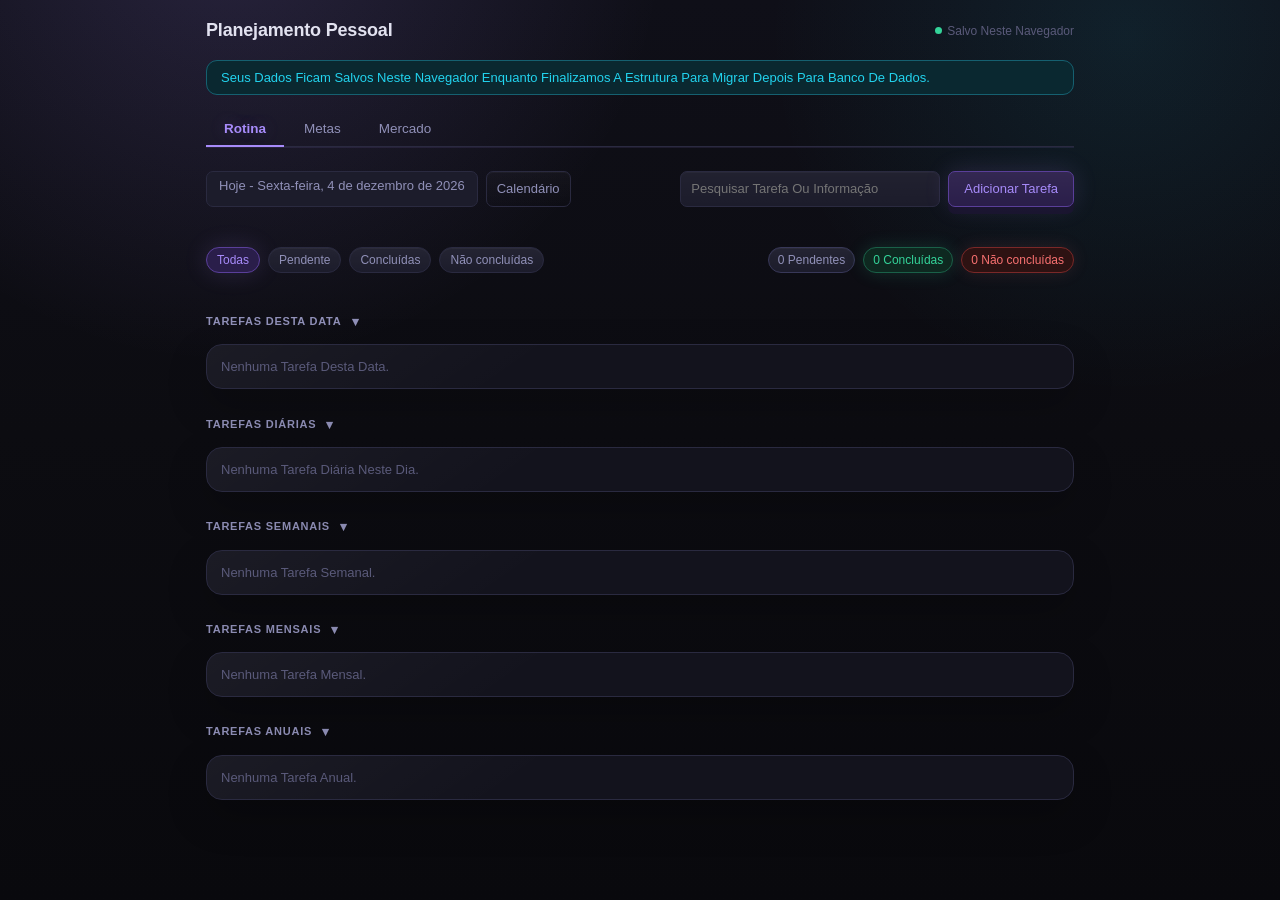
<file: index.html>
<!DOCTYPE html>
<html lang="pt-BR">

<head>
  <meta charset="UTF-8">
  <meta name="viewport" content="width=device-width, initial-scale=1.0">
  <title>Planejamento Pessoal</title>
  <link rel="stylesheet" href="style.css">
  <link rel="manifest" href="manifest.json">
  <meta name="theme-color" content="#13102a">
  <link rel="apple-touch-icon" href="icons/icon-192.png">
  <meta name="apple-mobile-web-app-capable" content="yes">
  <meta name="apple-mobile-web-app-status-bar-style" content="black-translucent">
  <meta name="apple-mobile-web-app-title" content="Planejamento">
</head>
<body>
<div class="app-shell">
  <!-- Header with local save status -->
  <div class="app-header">
    <div class="app-title">Planejamento Pessoal</div>
    <div class="header-right">
      <div class="save-status">
        <div class="save-dot saved" id="save-dot"></div>
        <span id="save-label">Salvo Neste Navegador</span>
      </div>
    </div>
  </div>

  <!-- Temporary notice while the project still uses browser storage -->
  <div class="banner info show">
    <span>Seus Dados Ficam Salvos Neste Navegador Enquanto Finalizamos A Estrutura Para Migrar Depois Para Banco De Dados.</span>
  </div>

  <div class="banner" id="feedback-banner">
    <span id="feedback-text"></span>
  </div>

  <!-- Main navigation -->
  <div class="tabs">
    <button type="button" class="tab active" onclick="switchTab('rotina',this)">Rotina</button>
    <button type="button" class="tab" onclick="switchTab('metas',this)">Metas</button>
    <button type="button" class="tab" onclick="switchTab('mercado',this)">Mercado</button>
  </div>

  <!-- Current page content is injected by app.js -->
  <div id="page-content"></div>
</div>
<div id="form-backdrop" class="form-backdrop" onclick="onBackdropClick()"></div>
<script src="js/utils.js"></script>
<script src="js/storage.js"></script>
<script src="js/state.js"></script>
<script src="js/dataService.js"></script>
<script src="js/rotina.js"></script>
<script src="js/metas.js"></script>
<script src="js/mercado.js"></script>
<script src="js/app.js"></script>

    <script>
      if ('serviceWorker' in navigator) {
        window.addEventListener('load', () => {
          navigator.serviceWorker.register('./service-worker.js')
            .then(reg => console.log('Service Worker registrado:', reg.scope))
            .catch(err => console.error('Falha ao registrar Service Worker:', err));
        });
      }
    </script>
</body>
</html>
</file>
<file: style.css>
:root {
  --bg0: #0c0c11;
  --bg1: #13131d;
  --bg2: #1c1c2b;
  --bg3: #252538;
  --bg4: #2e2e46;
  --tx1: #e2e2f0;
  --tx2: #9090b8;
  --tx3: #5a5a7a;
  --bd1: #2a2a40;
  --bd2: #383858;
  --purple: #a78bfa;
  --purple-bg: #2a1e4a;
  --purple-bd: #5a3f9a;
  --blue: #60a5fa;
  --blue-bg: #162842;
  --blue-bd: #2d5f9a;
  --green: #34d399;
  --green-bg: #0e2820;
  --green-bd: #1a6048;
  --red: #f87171;
  --red-bg: #2d1212;
  --red-bd: #7a2828;
  --yellow: #fbbf24;
  --yellow-bg: #2d2010;
  --yellow-bd: #7a5510;
  --cyan: #22d3ee;
  --cyan-bg: #0a2830;
  --cyan-bd: #156070;
  --pink: #f472b6;
  --pink-bg: #2d1028;
  --pink-bd: #7a2860;
  --orange: #fb923c;
  --orange-bg: #2d1a0d;
  --orange-bd: #7a4010;
  --r-sm: 7px;
  --r-md: 11px;
  --r-lg: 16px;
  --shadow-soft: 0 16px 40px rgba(0, 0, 0, 0.22);
  --shadow-lift: 0 20px 55px rgba(0, 0, 0, 0.34);
  --glow-purple: 0 0 24px rgba(167, 139, 250, 0.16);
  --glow-green: 0 0 18px rgba(52, 211, 153, 0.16);
  --font: -apple-system, BlinkMacSystemFont, 'Segoe UI', Roboto, sans-serif;
}

* {
  box-sizing: border-box;
  margin: 0;
  padding: 0;
}

html {
  background: var(--bg0);
}

body {
  min-height: 100vh;
  font-family: var(--font);
  background:
    radial-gradient(circle at 18% -8%, rgba(167, 139, 250, 0.16), transparent 34vw),
    radial-gradient(circle at 88% 4%, rgba(34, 211, 238, 0.09), transparent 28vw),
    linear-gradient(180deg, #0f0f18 0%, var(--bg0) 48%, #09090d 100%);
  color: var(--tx1);
}

.app-shell {
  position: relative;
  max-width: 900px;
  margin: 0 auto;
  padding: 1.25rem 1rem 3rem;
}

.app-shell::before {
  position: fixed;
  inset: 0;
  z-index: -1;
  pointer-events: none;
  content: '';
  background-image:
    linear-gradient(rgba(255, 255, 255, 0.018) 1px, transparent 1px),
    linear-gradient(90deg, rgba(255, 255, 255, 0.018) 1px, transparent 1px);
  background-size: 44px 44px;
  mask-image: linear-gradient(to bottom, rgba(0, 0, 0, 0.55), transparent 72%);
}

.app-header {
  display: flex;
  align-items: center;
  justify-content: space-between;
  gap: 10px;
  flex-wrap: wrap;
  margin-bottom: 1.2rem;
}

.app-title {
  font-size: 18px;
  font-weight: 600;
  letter-spacing: -0.01em;
}

.header-right,
.save-status,
.cat-left,
.meta-stats,
.market-status-actions,
.market-item-actions {
  display: flex;
  align-items: center;
}

.header-right,
.market-item-actions {
  gap: 8px;
}

.save-status {
  gap: 5px;
  font-size: 12px;
  color: var(--tx3);
}

.save-dot {
  width: 7px;
  height: 7px;
  border-radius: 50%;
  background: var(--tx3);
  transition: background 0.3s;
}

.save-dot.saved {
  background: var(--green);
}

.save-dot.saving {
  background: var(--yellow);
}

.save-dot.error {
  background: var(--red);
}

.banner {
  display: none;
  align-items: center;
  gap: 10px;
  margin-bottom: 1.1rem;
  padding: 9px 14px;
  border-radius: var(--r-md);
  font-size: 13px;
  animation: riseIn 0.26s ease both;
}

.banner.show {
  display: flex;
}

#feedback-banner {
  position: fixed;
  inset: 0;
  z-index: 1300;
  margin: auto;
  width: fit-content;
  max-width: min(420px, calc(100vw - 48px));
  height: fit-content;
  padding: 18px 26px;
  font-size: 15px;
  font-weight: 600;
  text-align: center;
  justify-content: center;
  box-shadow: 0 30px 80px rgba(0, 0, 0, 0.55), 0 8px 24px rgba(0, 0, 0, 0.4);
  pointer-events: none;
  animation: feedbackPop 0.22s ease both;
}

@keyframes feedbackPop {
  from {
    opacity: 0;
    transform: scale(0.92);
  }
  to {
    opacity: 1;
    transform: scale(1);
  }
}

.banner.info {
  background: var(--cyan-bg);
  border: 1px solid var(--cyan-bd);
  color: var(--cyan);
}

.banner.success {
  background: var(--green-bg);
  border: 1px solid var(--green-bd);
  color: var(--green);
}

.banner.error {
  background: var(--red-bg);
  border: 1px solid var(--red-bd);
  color: var(--red);
}

.banner span {
  flex: 1;
}

.action-feedback {
  width: fit-content;
  max-width: min(520px, 100%);
  margin: 7px 0 10px;
  padding: 7px 10px;
  border-radius: var(--r-sm);
  font-size: 12px;
  font-weight: 600;
  line-height: 1.35;
}

.action-feedback.error {
  border: 1px solid var(--red-bd);
  background: var(--red-bg);
  color: var(--red);
}

.action-feedback.success {
  border: 1px solid var(--green-bd);
  background: var(--green-bg);
  color: var(--green);
}

.tabs {
  display: flex;
  gap: 2px;
  margin-bottom: 1.5rem;
  border-bottom: 1px solid var(--bd1);
  box-shadow: 0 1px 0 rgba(167, 139, 250, 0.1);
}

.routine-toolbar,
.routine-toolbar-actions,
.section-header,
.section-flags {
  display: flex;
  align-items: center;
}

.routine-toolbar {
  align-items: stretch;
  justify-content: space-between;
  gap: 12px;
  flex-wrap: wrap;
}

.routine-toolbar-actions {
  gap: 8px;
  flex-wrap: wrap;
}

.date-row,
.routine-toolbar-actions {
  min-height: 36px;
}

.routine-toolbar-actions input {
  width: 260px;
}

.routine-toolbar .date-row {
  margin-bottom: 0;
}

.routine-toolbar .date-label,
.routine-toolbar .cal-toggle,
.routine-toolbar-actions input,
.routine-toolbar-actions .btn {
  min-height: 36px;
}

.routine-filter-row,
.routine-day-summary,
.quick-filters {
  display: flex;
  align-items: center;
  gap: 8px;
  flex-wrap: wrap;
}

.routine-filter-row {
  justify-content: space-between;
  margin-top: 40px;
  margin-bottom: 12px;
}

.routine-day-summary {
  color: var(--tx2);
  font-size: 12px;
}

.summary-pill {
  padding: 5px 9px;
  border: 1px solid var(--bd1);
  border-radius: 999px;
  background: linear-gradient(180deg, rgba(255, 255, 255, 0.035), transparent), var(--bg2);
  box-shadow: inset 0 1px 0 rgba(255, 255, 255, 0.035);
}

.summary-pill strong {
  color: var(--tx1);
}

.summary-pill.pending {
  border-color: var(--bd2);
  color: var(--tx2);
}

.summary-pill.done {
  border-color: var(--green-bd);
  background: var(--green-bg);
  color: var(--green);
  box-shadow: var(--glow-green);
}

.summary-pill.done strong {
  color: var(--green);
}

.summary-pill.missed {
  border-color: var(--red-bd);
  background: var(--red-bg);
  color: var(--red);
  box-shadow: 0 0 18px rgba(248, 113, 113, 0.12);
}

.summary-pill.missed strong {
  color: var(--red);
}

.quick-filters {
  margin-right: auto;
}

.filter-chip {
  padding: 5px 10px;
  border: 1px solid var(--bd1);
  border-radius: 999px;
  background: linear-gradient(180deg, rgba(255, 255, 255, 0.035), transparent), var(--bg2);
  color: var(--tx2);
  cursor: pointer;
  font-family: var(--font);
  font-size: 12px;
  box-shadow: inset 0 1px 0 rgba(255, 255, 255, 0.035);
  transition: all 0.16s ease;
}

.filter-chip:hover,
.filter-chip.active {
  border-color: var(--purple-bd);
  background: var(--purple-bg);
  color: var(--purple);
  box-shadow: var(--glow-purple);
}

.section-header {
  justify-content: flex-start;
  gap: 10px;
  margin: 1.3rem 0 0.55rem;
}

.section-toggle {
  display: inline-flex;
  align-items: center;
  gap: 7px;
  min-height: 28px;
  padding: 0;
  border: none;
  background: none;
  color: var(--tx2);
  cursor: pointer;
  font-family: var(--font);
  font-size: 11px;
  font-weight: 600;
  letter-spacing: 0.07em;
  line-height: 1.2;
  text-transform: uppercase;
}

.section-toggle:hover {
  color: var(--purple);
}

.section-arrow {
  display: inline-flex;
  width: 14px;
  height: 14px;
  align-items: center;
  justify-content: center;
  color: inherit;
  font-size: 13px;
  line-height: 1;
  font-family: var(--font);
  transition: transform 0.24s ease;
}

.section-toggle:hover .section-arrow {
  transform: translateY(1px);
}

.task-form-card {
  position: fixed !important;
  top: 50% !important;
  left: 50% !important;
  z-index: 1100;
  width: min(640px, calc(100vw - 32px));
  max-height: calc(100vh - 48px);
  margin: 0 !important;
  padding: 18px;
  overflow-y: auto;
  box-shadow: 0 30px 80px rgba(0, 0, 0, 0.6), 0 8px 24px rgba(0, 0, 0, 0.4);
  opacity: 0;
  pointer-events: none;
  animation: none !important;
  transition: opacity 0.18s ease, transform 0.18s ease;
  transform: translate(-50%, -50%) scale(0.96) !important;
}

.task-form-card.is-open {
  opacity: 1;
  pointer-events: auto;
  transform: translate(-50%, -50%) scale(1) !important;
}

.meta-form-card {
  margin: 0;
}

.form-backdrop {
  position: fixed;
  inset: 0;
  z-index: 1050;
  background: rgba(6, 6, 12, 0.78);
  backdrop-filter: blur(12px) saturate(120%);
  -webkit-backdrop-filter: blur(12px) saturate(120%);
  opacity: 0;
  pointer-events: none;
  transition: opacity 0.2s ease;
}

.form-backdrop.is-active {
  opacity: 1;
  pointer-events: auto;
}

body.has-form-open {
  overflow: hidden;
}

.form-help {
  margin-top: 2px;
  color: var(--tx3);
  font-size: 12px;
}

.tab {
  position: relative;
  margin-bottom: -1px;
  padding: 8px 18px;
  border: none;
  border-bottom: 2px solid transparent;
  border-radius: var(--r-sm) var(--r-sm) 0 0;
  background: none;
  color: var(--tx2);
  cursor: pointer;
  font-family: var(--font);
  font-size: 13.5px;
  transition: color 0.18s ease, background 0.18s ease, transform 0.18s ease;
}

.tab.active {
  border-bottom-color: var(--purple);
  color: var(--purple);
  font-weight: 600;
  text-shadow: 0 0 16px rgba(167, 139, 250, 0.26);
}

.tab:hover:not(.active) {
  background: var(--bg2);
  color: var(--tx1);
}

.date-row,
.form-row,
.cal-header,
.task-meta-row,
.task-meta-prog,
.prog-wrap {
  display: flex;
  align-items: center;
}

.date-row {
  gap: 8px;
  margin-bottom: 12px;
}

.date-label {
  padding: 6px 12px;
  border: 1px solid var(--bd1);
  border-radius: var(--r-sm);
  background: var(--bg2);
  color: var(--tx2);
  font-size: 13px;
}

.cal-toggle,
.cal-nav,
.btn,
.btn-sm,
.status-btn {
  font-family: var(--font);
  transition: all 0.15s;
}

.cal-toggle {
  padding: 5px 10px;
  border: 1px solid var(--bd1);
  border-radius: var(--r-sm);
  background: linear-gradient(180deg, rgba(255, 255, 255, 0.025), transparent);
  color: var(--tx2);
  cursor: pointer;
  font-size: 13px;
  box-shadow: inset 0 1px 0 rgba(255, 255, 255, 0.035);
}

.cal-toggle:hover {
  border-color: var(--purple-bd);
  background: var(--bg3);
  color: var(--purple);
  box-shadow: var(--glow-purple);
}

.cal-toggle.open {
  border-color: var(--purple-bd);
  background: var(--purple-bg);
  color: var(--purple);
}

.calendar {
  max-height: 0;
  overflow: hidden;
  margin-bottom: 12px;
  padding: 0 16px;
  border: 1px solid var(--bd1);
  border-radius: var(--r-lg);
  background:
    linear-gradient(145deg, rgba(255, 255, 255, 0.035), transparent 42%),
    var(--bg1);
  box-shadow: var(--shadow-soft);
  transform-origin: top center;
  transition: max-height 0.34s ease, padding 0.34s ease, transform 0.34s ease, opacity 0.28s ease;
  opacity: 0;
  transform: perspective(900px) rotateX(-4deg) translateY(-4px);
}

.calendar.open {
  max-height: 400px;
  padding: 14px 16px;
  opacity: 1;
  transform: perspective(900px) rotateX(0deg) translateY(0);
}

.cal-header {
  justify-content: space-between;
  margin-bottom: 12px;
}

.cal-month-label {
  flex: 1;
  text-align: center;
  color: var(--tx1);
  font-size: 14px;
  font-weight: 600;
}

.cal-nav {
  padding: 3px 10px;
  border: 1px solid var(--bd1);
  border-radius: var(--r-sm);
  background: none;
  color: var(--tx2);
  cursor: pointer;
  font-size: 16px;
}

.cal-nav:hover {
  border-color: var(--bd2);
  background: var(--bg3);
  color: var(--tx1);
}

.cal-weekdays,
#cal-grid,
.metrics {
  display: grid;
}

.cal-weekdays {
  grid-template-columns: repeat(7, 1fr);
  margin-bottom: 4px;
}

.cal-weekdays span {
  padding: 3px 0;
  color: var(--tx3);
  font-size: 10px;
  font-weight: 600;
  letter-spacing: 0.05em;
  text-align: center;
  text-transform: uppercase;
}

#cal-grid {
  grid-template-columns: repeat(7, 1fr);
  gap: 3px;
}

.cal-day {
  display: flex;
  min-height: 36px;
  flex-direction: column;
  align-items: center;
  justify-content: center;
  padding: 3px 0;
  border: 1px solid transparent;
  border-radius: var(--r-sm);
  color: var(--tx2);
  cursor: pointer;
  font-size: 12px;
  transition: background 0.14s ease, border-color 0.14s ease, color 0.14s ease, transform 0.14s ease, box-shadow 0.14s ease;
}

.cal-day:hover {
  background: var(--bg3);
  color: var(--tx1);
}

.cal-day.today {
  color: var(--purple);
  font-weight: 700;
}

.cal-day.selected {
  border-color: var(--purple-bd);
  background: var(--purple-bg);
  color: var(--purple);
  box-shadow: var(--glow-purple);
}

.cal-day.today.selected {
  border-color: var(--purple);
  background: var(--purple);
  color: var(--bg0);
}

.cal-dots {
  display: flex;
  gap: 2px;
  justify-content: center;
  margin-top: 2px;
  min-height: 4px;
}

.cal-dot {
  display: inline-block;
  width: 4px;
  height: 4px;
  border-radius: 50%;
}

.cal-dot.g {
  background: var(--green);
}

.cal-dot.r {
  background: var(--red);
}

.stitle {
  margin: 1.3rem 0 0.55rem;
  color: var(--tx2);
  font-size: 11px;
  font-weight: 600;
  letter-spacing: 0.07em;
  text-transform: uppercase;
}

.stitle:first-child {
  margin-top: 0;
}

.card,
.cat-card {
  border: 1px solid var(--bd1);
  border-radius: var(--r-lg);
  background:
    linear-gradient(145deg, rgba(255, 255, 255, 0.035), transparent 38%),
    var(--bg1);
  box-shadow: var(--shadow-soft);
  transform-style: preserve-3d;
}

.card {
  margin-bottom: 12px;
  padding: 0 14px;
  animation: riseIn 0.32s ease both;
}

.section-card {
  overflow: hidden;
  max-height: 1200px;
  opacity: 1;
  transform-origin: top center;
  transition: max-height 0.42s cubic-bezier(0.22, 1, 0.36, 1), opacity 0.24s ease, transform 0.32s ease, padding 0.32s ease, margin 0.32s ease, border-color 0.32s ease;
}

.section-card.section-collapsed {
  max-height: 0;
  margin-bottom: 0;
  padding-top: 0;
  padding-bottom: 0;
  border-color: transparent;
  opacity: 0;
  transform: perspective(800px) rotateX(-5deg) translateY(-6px);
}

.day-prog {
  display: flex;
  align-items: center;
  gap: 10px;
  padding: 10px 0 8px;
  border-bottom: 1px solid var(--bd1);
}

.day-prog-bar,
.prog-bar,
.task-prog-bar {
  overflow: hidden;
  border-radius: 99px;
  background: var(--bg3);
}

.day-prog-bar {
  flex: 1;
  height: 4px;
}

.day-prog-fill,
.prog-fill,
.task-prog-fill {
  height: 100%;
  border-radius: 99px;
  transform-origin: left center;
}

.day-prog-fill,
.prog-fill {
  background: linear-gradient(90deg, var(--purple), var(--cyan));
  position: relative;
}

.task-prog-fill {
  background: linear-gradient(90deg, var(--purple), var(--blue));
  position: relative;
}

.day-prog-fill::after,
.prog-fill::after,
.task-prog-fill::after {
  position: absolute;
  inset: 0;
  content: '';
  background: linear-gradient(90deg, transparent, rgba(255, 255, 255, 0.28), transparent);
  opacity: 0;
}

.progress-fill-animated.progress-animating::after {
  opacity: 1;
  animation: progressSheen 1.8s ease-in-out infinite;
}

.prog-fill.complete,
.task-prog-fill.complete {
  background: var(--green);
}

.task-item,
.market-row,
.meta-item {
  border-bottom: 1px solid var(--bd1);
}

.task-item {
  position: relative;
  isolation: isolate;
  overflow: hidden;
  display: flex;
  align-items: flex-start;
  gap: 10px;
  padding: 11px 0;
  border-radius: var(--r-md);
  animation: taskReveal 0.28s ease both;
  transition: opacity 0.18s ease, transform 0.18s ease;
  cursor: default;
}

.task-item * {
  cursor: inherit;
}

.task-item::before {
  position: absolute;
  inset: 5px -8px;
  z-index: -1;
  border-radius: var(--r-md);
  content: '';
  background: linear-gradient(90deg, rgba(167, 139, 250, 0.07), transparent 60%);
  opacity: 0;
  transition: opacity 0.18s ease, transform 0.18s ease;
  transform: scaleX(0.98);
}

.task-item:hover {
  transform: translateX(2px);
}

.task-item:hover::before {
  opacity: 1;
  transform: scaleX(1);
}

.task-item.task-status-animating {
  transform: translateX(3px) scale(1.01);
}

.task-item.task-status-done-sweep {
  animation: taskDoneWash 1.3s ease-in-out both;
}

.task-item.task-status-missed-sweep {
  animation: taskMissedWash 1.3s ease-in-out both;
}

.task-status-sweep {
  position: absolute;
  inset: 0 auto 0 -140%;
  z-index: 8;
  width: 130%;
  border-radius: var(--r-md);
  pointer-events: none;
  opacity: 0;
  filter: blur(1px);
  animation: statusSweep 1.3s ease-in-out forwards;
}

.task-status-sweep.done {
  background:
    linear-gradient(90deg, rgba(52, 211, 153, 0), rgba(52, 211, 153, 0.72), rgba(52, 211, 153, 0.18), rgba(52, 211, 153, 0));
  box-shadow: 0 0 36px rgba(52, 211, 153, 0.42);
}

.task-status-sweep.missed {
  background:
    linear-gradient(90deg, rgba(248, 113, 113, 0), rgba(248, 113, 113, 0.68), rgba(248, 113, 113, 0.16), rgba(248, 113, 113, 0));
  box-shadow: 0 0 36px rgba(248, 113, 113, 0.38);
}

.task-item.hidden-by-filter {
  display: none;
}

.task-item:last-child,
.market-row:last-child,
.meta-item:last-child {
  border-bottom: none;
}

.task-item.task-done {
  opacity: 0.75;
}

.task-item.task-not {
  opacity: 0.6;
}

.task-status {
  display: flex;
  flex-shrink: 0;
  flex-direction: column;
  gap: 4px;
  margin-top: 1px;
}

.status-btn {
  display: flex;
  width: 24px;
  height: 24px;
  align-items: center;
  justify-content: center;
  border: 1.5px solid var(--bd2);
  border-radius: 50%;
  background: none;
  color: var(--tx3);
  cursor: pointer;
  font-size: 12px;
  box-shadow: inset 0 1px 0 rgba(255, 255, 255, 0.04);
}

.status-btn.check:hover,
.status-btn.check.active {
  border-color: var(--green-bd);
  background: var(--green-bg);
  color: var(--green);
  box-shadow: var(--glow-green);
}

.status-btn.cross:hover,
.status-btn.cross.active {
  border-color: var(--red-bd);
  background: var(--red-bg);
  color: var(--red);
  box-shadow: 0 0 18px rgba(248, 113, 113, 0.13);
}

.task-body {
  flex: 1;
  min-width: 0;
}

.task-actions,
.cat-actions {
  display: flex;
  align-items: center;
  gap: 6px;
  flex-shrink: 0;
}

.task-time {
  margin-right: 6px;
  color: var(--tx2);
  font-size: 12px;
  font-variant-numeric: tabular-nums;
  white-space: nowrap;
}

.task-time.notime,
.tiny-muted,
.small-muted {
  color: var(--tx3);
}

.task-time.notime,
.tiny-muted {
  font-size: 11px;
}

.task-time-note {
  margin-right: 6px;
  color: var(--tx3);
  font-size: 10px;
}

.task-completed-at {
  margin-left: 6px;
  color: var(--green);
  font-size: 11px;
  font-weight: 600;
}

.task-name {
  color: var(--tx1);
  font-size: 14px;
}

.task-name.done {
  color: var(--tx3);
  text-decoration: line-through;
}

.task-name.missed {
  color: var(--red);
  opacity: 0.7;
}

.task-meta-row {
  gap: 6px;
  flex-wrap: wrap;
  margin-top: 4px;
}

.task-comment-wrap {
  display: flex;
  align-items: flex-start;
  gap: 6px;
  margin-top: 6px;
}

.comment-toggle {
  display: inline-flex;
  width: 18px;
  height: 18px;
  flex: 0 0 18px;
  align-items: center;
  justify-content: center;
  margin-top: 1px;
  border: none;
  border-radius: 999px;
  background: var(--bg3);
  color: var(--tx1);
  cursor: pointer;
  font-family: var(--font);
  font-size: 12px;
  line-height: 1;
}

.comment-toggle:hover {
  background: var(--bg4);
  color: var(--purple);
}

.task-comment {
  flex: 1;
  color: var(--tx1);
  font-size: 12px;
  font-weight: 600;
  line-height: 1.35;
  white-space: pre-wrap;
}

.task-comment-collapsed {
  color: var(--tx2);
  font-size: 12px;
  font-weight: 600;
}

.section-flags {
  gap: 4px;
}

.section-flag {
  display: inline-flex;
  align-items: center;
  justify-content: center;
  min-width: 26px;
  padding: 2px 6px;
  border: 1px solid var(--bd1);
  border-radius: 999px;
  background: var(--bg2);
  color: var(--tx3);
  font-size: 10px;
}

.section-flag.active {
  border-color: var(--green-bd);
  background: var(--green-bg);
  color: var(--green);
}

.task-meta-prog {
  flex: 1;
  gap: 5px;
  min-width: 100px;
}

.task-prog-bar {
  flex: 1;
  max-width: 100px;
  height: 3px;
}

.dur-area {
  display: flex;
  align-items: center;
  gap: 6px;
  flex-shrink: 0;
}

.duration-chip {
  color: var(--tx2);
  font-size: 11px;
  font-variant-numeric: tabular-nums;
}

.dur-inline {
  display: none;
  align-items: center;
  gap: 5px;
}

.dur-inline.open {
  display: flex;
}

.dur-input {
  width: 60px;
}

.dur-input-time {
  width: 92px;
}

.weekday-selector {
  display: flex;
  gap: 8px;
  flex-wrap: wrap;
}

.weekday-chip {
  position: relative;
}

.weekday-chip input {
  position: absolute;
  opacity: 0;
  pointer-events: none;
}

.weekday-chip span {
  display: inline-block;
  padding: 6px 10px;
  border: 1px solid var(--bd1);
  border-radius: 999px;
  background: var(--bg2);
  color: var(--tx2);
  font-size: 12px;
  cursor: pointer;
  transition: all 0.15s;
}

.weekday-chip input:checked + span {
  border-color: var(--purple-bd);
  background: var(--purple-bg);
  color: var(--purple);
}

.badge {
  display: inline-block;
  padding: 2px 7px;
  border-radius: 99px;
  font-size: 10.5px;
  font-weight: 500;
  vertical-align: middle;
}

.badge-habit {
  border: 1px solid var(--bd2);
  background: var(--bg3);
  color: var(--tx2);
}

.badge-semanal {
  border: 1px solid var(--yellow-bd);
  background: var(--yellow-bg);
  color: var(--yellow);
}

.badge-mensal,
.badge-anual,
.badge-purple {
  border: 1px solid var(--purple-bd);
  background: var(--purple-bg);
  color: var(--purple);
}

.badge-blue {
  border: 1px solid var(--blue-bd);
  background: var(--blue-bg);
  color: var(--blue);
}

.badge-green {
  border: 1px solid var(--green-bd);
  background: var(--green-bg);
  color: var(--green);
}

.badge-yellow {
  border: 1px solid var(--yellow-bd);
  background: var(--yellow-bg);
  color: var(--yellow);
}

.badge-pink {
  border: 1px solid var(--pink-bd);
  background: var(--pink-bg);
  color: var(--pink);
}

.badge-cyan {
  border: 1px solid var(--cyan-bd);
  background: var(--cyan-bg);
  color: var(--cyan);
}

.badge-red {
  border: 1px solid var(--red-bd);
  background: var(--red-bg);
  color: var(--red);
}

.badge-orange {
  border: 1px solid var(--orange-bd);
  background: var(--orange-bg);
  color: var(--orange);
}

.metrics {
  grid-template-columns: repeat(auto-fit, minmax(150px, 1fr));
  gap: 10px;
  margin-bottom: 1.3rem;
}

.metric {
  padding: 14px;
  border: 1px solid var(--bd1);
  border-radius: var(--r-md);
  background:
    linear-gradient(145deg, rgba(255, 255, 255, 0.035), transparent 45%),
    var(--bg2);
  box-shadow: var(--shadow-soft);
  transition: transform 0.18s ease, box-shadow 0.18s ease, border-color 0.18s ease;
}

.metric:hover {
  border-color: var(--bd2);
  box-shadow: var(--shadow-lift);
}

.metric-label {
  margin-bottom: 5px;
  color: var(--tx2);
  font-size: 11px;
  letter-spacing: 0.05em;
  text-transform: uppercase;
}

.metric-value {
  color: var(--tx1);
  font-size: 22px;
  font-weight: 600;
}

.metric-value.success {
  color: var(--green);
}

.metric-value.danger {
  color: var(--red);
}

.metric-small {
  font-size: 18px;
}

.cat-card {
  overflow: hidden;
  margin-bottom: 12px;
}

.cat-header {
  display: flex;
  align-items: center;
  justify-content: space-between;
  padding: 11px 16px;
  border-bottom: 1px solid var(--bd1);
  background: var(--bg2);
}

.cat-left {
  gap: 10px;
}

.cat-dot {
  width: 10px;
  height: 10px;
  border-radius: 50%;
  flex-shrink: 0;
}

.cat-dot-blue {
  background: var(--blue);
}

.cat-dot-green {
  background: var(--green);
}

.cat-dot-purple {
  background: var(--purple);
}

.cat-dot-yellow {
  background: var(--yellow);
}

.cat-dot-pink {
  background: var(--pink);
}

.cat-dot-cyan {
  background: var(--cyan);
}

.cat-dot-orange {
  background: var(--orange);
}

.cat-dot-red {
  background: var(--red);
}

.cat-nome {
  font-size: 14px;
  font-weight: 600;
}

.cat-body {
  padding: 0 16px;
}

.cat-comment {
  padding: 10px 16px 0;
  color: var(--tx2);
  font-size: 12.5px;
  line-height: 1.5;
}

.meta-item {
  padding: 11px 0;
  animation: taskReveal 0.3s ease both;
}

.meta-header {
  display: flex;
  align-items: center;
  justify-content: space-between;
  gap: 8px;
  flex-wrap: wrap;
  margin-bottom: 5px;
}

.meta-titulo {
  font-size: 13.5px;
  font-weight: 500;
}

.cat-toggle,
.linked-tasks-toggle {
  display: inline-flex;
  align-items: center;
  gap: 6px;
  padding: 0;
  border: none;
  background: none;
  color: var(--tx1);
  cursor: pointer;
  font-family: var(--font);
}

.cat-toggle:hover,
.linked-tasks-toggle:hover {
  color: var(--purple);
}

.cat-body.collapsed {
  display: none;
}

.meta-stats {
  gap: 6px;
  flex-wrap: wrap;
}

.prog-wrap {
  gap: 8px;
  margin-top: 6px;
}

.prog-bar {
  flex: 1;
  height: 5px;
}

.prog-pct {
  min-width: 28px;
  color: var(--tx3);
  font-size: 11px;
  text-align: right;
}

.linked-tasks {
  margin-top: 4px;
  color: var(--tx3);
  font-size: 11px;
}

.completed-task-list {
  margin-top: 8px;
  border-top: 1px solid var(--bd1);
}

.completed-task-row {
  display: flex;
  align-items: flex-start;
  justify-content: space-between;
  gap: 12px;
  padding: 8px 0;
  border-bottom: 1px solid var(--bd1);
}

.completed-task-name {
  color: var(--tx1);
  font-size: 12.5px;
  font-weight: 500;
}

.completed-task-comment {
  margin-top: 3px;
  color: var(--tx3);
  font-size: 11.5px;
  line-height: 1.45;
}

.completed-task-date {
  min-width: 92px;
  color: var(--tx2);
  font-size: 11px;
  text-align: right;
}

.completed-task-date span {
  display: block;
  margin-top: 2px;
  color: var(--green);
}

.log-form {
  display: none;
  margin-top: 8px;
  padding: 8px 10px;
}

.log-form.open {
  display: block;
}

.market-form {
  align-items: stretch;
}

.market-quantity-input {
  width: 92px;
}

.market-row {
  display: grid;
  grid-template-columns: auto minmax(0, 1fr) auto;
  align-items: center;
  gap: 10px;
  padding: 10px 0;
  font-size: 14px;
}

.market-row-missing {
  background: linear-gradient(90deg, rgba(248, 113, 113, 0.08), transparent 54%);
}

.market-row-ok {
  background: linear-gradient(90deg, rgba(52, 211, 153, 0.07), transparent 54%);
}

.market-status-actions {
  flex-direction: column;
  gap: 4px;
}

.market-item-main {
  min-width: 0;
}

.market-item-name {
  overflow-wrap: anywhere;
  font-weight: 600;
}

.market-item-status {
  margin-top: 2px;
  font-size: 11.5px;
  font-weight: 600;
}

.market-item-status.ok {
  color: var(--green);
}

.market-item-status.missing {
  color: var(--red);
}

.market-quantity-label {
  display: grid;
  gap: 3px;
  color: var(--tx3);
  font-size: 10px;
  font-weight: 700;
  letter-spacing: 0.06em;
  text-transform: uppercase;
}

.market-quantity-label input {
  width: 72px;
}

@keyframes riseIn {
  from {
    opacity: 0;
    transform: translateY(8px) scale(0.99);
  }

  to {
    opacity: 1;
    transform: translateY(0) scale(1);
  }
}

@keyframes taskReveal {
  from {
    opacity: 0;
    transform: translateY(5px);
  }

  to {
    opacity: 1;
    transform: translateY(0);
  }
}

@keyframes progressSheen {
  0% {
    transform: translateX(-120%);
  }

  46%,
  100% {
    transform: translateX(120%);
  }
}

@keyframes fillProgress {
  from {
    transform: scaleX(0);
  }

  to {
    transform: scaleX(1);
  }
}

@keyframes taskStatusPulse {
  0% {
    box-shadow: none;
    transform: translateX(0) scale(1);
  }

  28% {
    box-shadow: 0 0 0 1px rgba(255, 255, 255, 0.08), 0 0 30px rgba(255, 255, 255, 0.06);
    transform: translateX(3px) scale(1.01);
  }

  58% {
    box-shadow: 0 0 0 1px rgba(255, 255, 255, 0.04), 0 0 20px rgba(255, 255, 255, 0.04);
  }

  100% {
    box-shadow: none;
    transform: translateX(0) scale(1);
  }
}

@keyframes taskDoneWash {
  0%,
  100% {
    background: transparent;
    box-shadow: none;
  }

  28%,
  72% {
    background: rgba(52, 211, 153, 0.1);
    box-shadow: inset 0 0 0 1px rgba(52, 211, 153, 0.22), 0 0 32px rgba(52, 211, 153, 0.18);
  }
}

@keyframes taskMissedWash {
  0%,
  100% {
    background: transparent;
    box-shadow: none;
  }

  28%,
  72% {
    background: rgba(248, 113, 113, 0.1);
    box-shadow: inset 0 0 0 1px rgba(248, 113, 113, 0.22), 0 0 32px rgba(248, 113, 113, 0.16);
  }
}

@keyframes statusSweep {
  0% {
    opacity: 0;
    transform: translateX(0) skewX(-12deg);
  }

  10% {
    opacity: 1;
  }

  82% {
    opacity: 1;
    transform: translateX(155%) skewX(-12deg);
  }

  100% {
    opacity: 0;
    transform: translateX(188%) skewX(-12deg);
  }
}

.form-row {
  gap: 8px;
  flex-wrap: wrap;
  margin-bottom: 8px;
}

.form-row.no-margin {
  margin: 0;
}

input,
select,
textarea {
  padding: 7px 10px;
  border: 1px solid var(--bd1);
  border-radius: var(--r-sm);
  outline: none;
  background: linear-gradient(180deg, rgba(255, 255, 255, 0.025), transparent), var(--bg2);
  color: var(--tx1);
  font-family: var(--font);
  font-size: 13px;
  box-shadow: inset 0 1px 0 rgba(255, 255, 255, 0.03);
  transition: border-color 0.15s, box-shadow 0.15s, transform 0.15s;
}

input:focus,
select:focus,
textarea:focus {
  border-color: var(--purple);
  box-shadow: var(--glow-purple), inset 0 1px 0 rgba(255, 255, 255, 0.04);
}

select option {
  background: var(--bg2);
  color: var(--tx1);
}

textarea {
  min-height: 58px;
  resize: vertical;
}

input[type='time'] {
  color-scheme: dark;
}

.flex1 {
  flex: 1;
  min-width: 100px;
}

.btn,
.btn-sm,
.icon-btn {
  border: 1px solid var(--bd2);
  border-radius: var(--r-sm);
  cursor: pointer;
  white-space: nowrap;
}

.btn {
  padding: 7px 15px;
  background: linear-gradient(180deg, rgba(255, 255, 255, 0.04), transparent), var(--bg3);
  color: var(--tx1);
  font-size: 13px;
  box-shadow: 0 7px 0 rgba(0, 0, 0, 0.12), inset 0 1px 0 rgba(255, 255, 255, 0.04);
  transition: transform 0.14s ease, box-shadow 0.14s ease, border-color 0.14s ease, color 0.14s ease, background 0.14s ease;
}

.btn:hover {
  border-color: var(--purple);
  background: var(--bg4);
  color: var(--purple);
  box-shadow: 0 9px 0 rgba(0, 0, 0, 0.12), var(--glow-purple);
}

.btn:active,
.btn-sm:active,
.filter-chip:active,
.cal-toggle:active {
  transform: translateY(1px);
}

.btn-primary {
  border-color: var(--purple-bd);
  background: linear-gradient(180deg, rgba(255, 255, 255, 0.045), transparent), var(--purple-bg);
  color: var(--purple);
  box-shadow: 0 7px 0 rgba(28, 20, 52, 0.72), var(--glow-purple);
}

.btn-primary:hover {
  background: var(--purple);
  color: var(--bg0);
}

.btn-sm {
  padding: 4px 10px;
  background: linear-gradient(180deg, rgba(255, 255, 255, 0.035), transparent), var(--bg3);
  color: var(--tx2);
  font-size: 12px;
  box-shadow: inset 0 1px 0 rgba(255, 255, 255, 0.035);
  transition: transform 0.14s ease, box-shadow 0.14s ease, border-color 0.14s ease, color 0.14s ease;
}

.btn-sm:hover {
  border-color: var(--purple);
  color: var(--purple);
  box-shadow: var(--glow-purple);
}

.icon-btn {
  display: inline-flex;
  width: 26px;
  height: 26px;
  align-items: center;
  justify-content: center;
  background: var(--bg3);
  color: var(--tx3);
  font-family: var(--font);
  font-size: 13px;
  line-height: 1;
  transition: box-shadow 0.14s ease, border-color 0.14s ease, color 0.14s ease;
}

.icon-btn:hover {
  border-color: var(--purple);
  color: var(--purple);
  box-shadow: var(--glow-purple);
}

.btn-inline {
  padding: 5px 10px;
  font-size: 12px;
}

.del-btn {
  padding: 0 4px;
  border: none;
  background: none;
  color: var(--tx3);
  cursor: pointer;
  font-size: 18px;
  line-height: 1;
  transition: color 0.15s;
}

.del-btn:hover {
  color: var(--red);
}

.log-input {
  width: 80px;
}

.log-date {
  width: 148px;
}

.small-highlight {
  color: var(--purple);
  font-size: 12px;
  font-weight: 600;
}

.small-muted {
  font-size: 12px;
}

.empty-state {
  padding: 14px 0;
  color: var(--tx3);
  font-size: 13px;
}

.error-state {
  color: var(--red);
  padding: 2rem 0;
}

::-webkit-scrollbar {
  width: 6px;
}

::-webkit-scrollbar-track {
  background: var(--bg1);
}

::-webkit-scrollbar-thumb {
  border-radius: 99px;
  background: var(--bd2);
}

@media (max-width: 640px) {
  .app-shell {
    padding-inline: 0.85rem;
  }

  .tabs {
    overflow-x: auto;
  }

  .tab {
    flex: 1;
    min-width: 110px;
  }

  .metric-value {
    font-size: 18px;
  }

  .routine-toolbar-actions input {
    width: 100%;
  }

  .meta-toolbar-actions .btn {
    flex: 1;
  }

  .market-form input,
  .market-form .btn {
    width: 100%;
  }

  .market-quantity-input {
    width: 100%;
  }

  .market-row {
    grid-template-columns: auto minmax(0, 1fr);
    align-items: start;
  }

  .market-item-actions {
    grid-column: 1 / -1;
    justify-content: flex-end;
  }
}

@media (prefers-reduced-motion: reduce) {
  *,
  *::before,
  *::after {
    animation-duration: 0.001ms !important;
    animation-iteration-count: 1 !important;
    scroll-behavior: auto !important;
    transition-duration: 0.001ms !important;
  }
}

.tab {
  padding-bottom: 9px; /* era 8px, adiciona 1px extra pra compensar o translateY */
}
</file>
